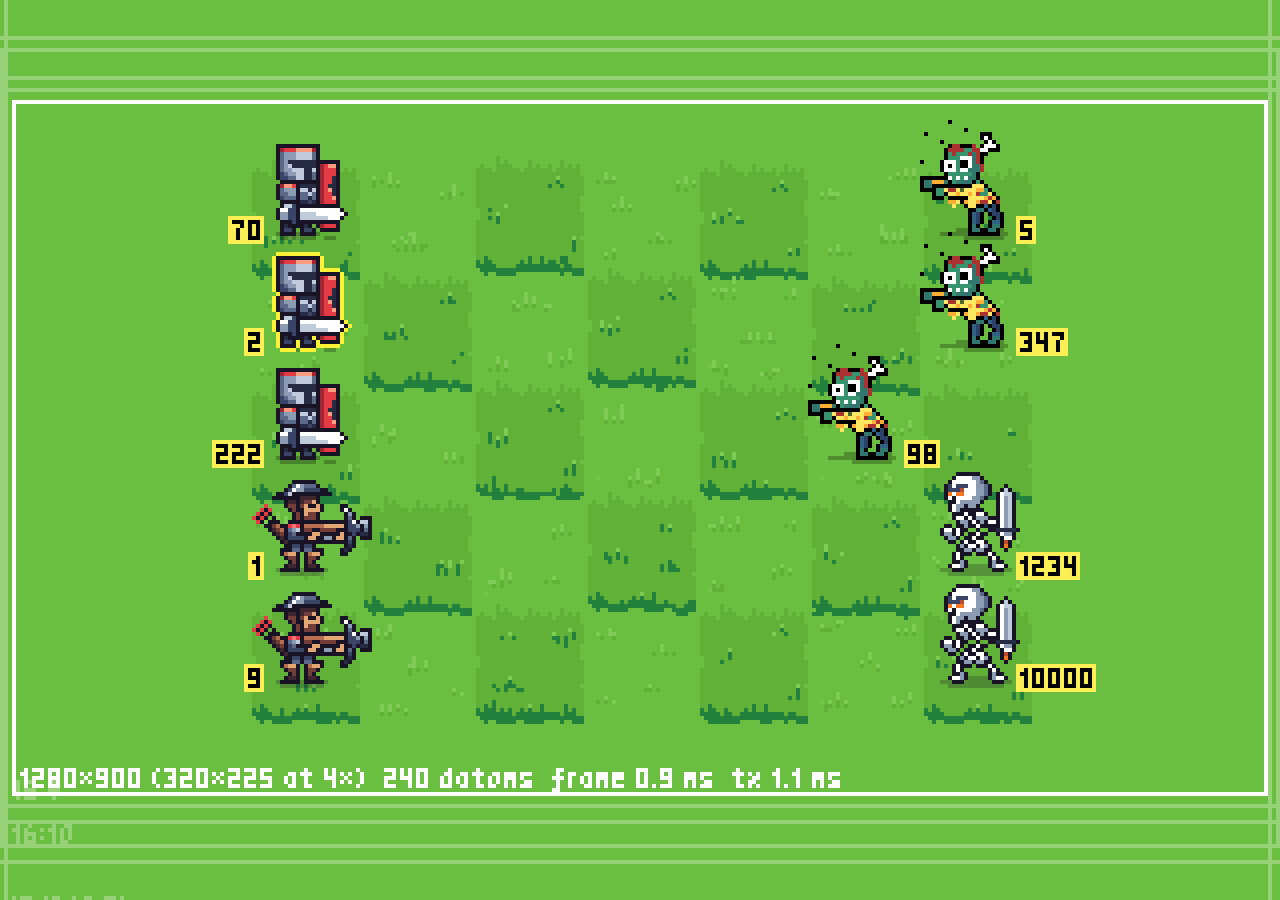
<file: docs/index.html>
<!DOCTYPE html>
<html>
  <head>
    <title>Heroes Tactics</title>
    <meta charset="UTF-8">
    <meta name="viewport" content="width=device-width, initial-scale=1.0, maximum-scale=1.0, minimum-scale=1.0, user-scalable=no">

    <link href="static/style.css" rel="stylesheet" type="text/css">

    <!-- Mobile Safari -->
    <meta name="apple-mobile-web-app-capable" content="yes">
    <meta name="apple-mobile-web-app-status-bar-style" content="black-translucent">
    <link rel="apple-touch-icon" sizes="120x120" href="static/icon/icon-120.png">
    <link rel="apple-touch-icon" sizes="152x152" href="static/icon/icon-152.png">
    <link rel="apple-touch-icon" sizes="167x167" href="static/icon/icon-167.png">
    <link rel="apple-touch-icon" sizes="180x180" href="static/icon/icon-180.png">
    
    <!-- Favicon -->
    <link rel="shortcut icon" type="image/png" sizes="32x32" href="static/icon/icon-32.png">

    <!-- Mobile Chrome -->
    <link rel="manifest" href="static/icon/site.webmanifest">

    <!-- Edge -->
    <meta name="msapplication-TileColor" content="#da532c">
    <meta name="msapplication-config" content="static/icon/browserconfig.xml">
    <meta name="theme-color" content="#ffffff">
  </head>
  <body>
    <canvas id="canvas"></canvas>
    <script src="min-main.js" type="text/javascript"></script>
    <script>heroes.main.on_load();</script>
  </body>
</html>
</file>
<file: docs/static/style.css>
* { box-sizing: border-box; }

@font-face {
  font-family: 'Heroes Sans';
  src: url('HeroesSans-Regular.woff') format('woff');
}

body { margin: 0; background: #6BBF40; }

canvas {
  image-rendering: crisp-edges;
  image-rendering: -webkit-optimize-contrast;
  image-rendering: pixelated;
  display: block;
  -webkit-tap-highlight-color: transparent;
}
</file>
